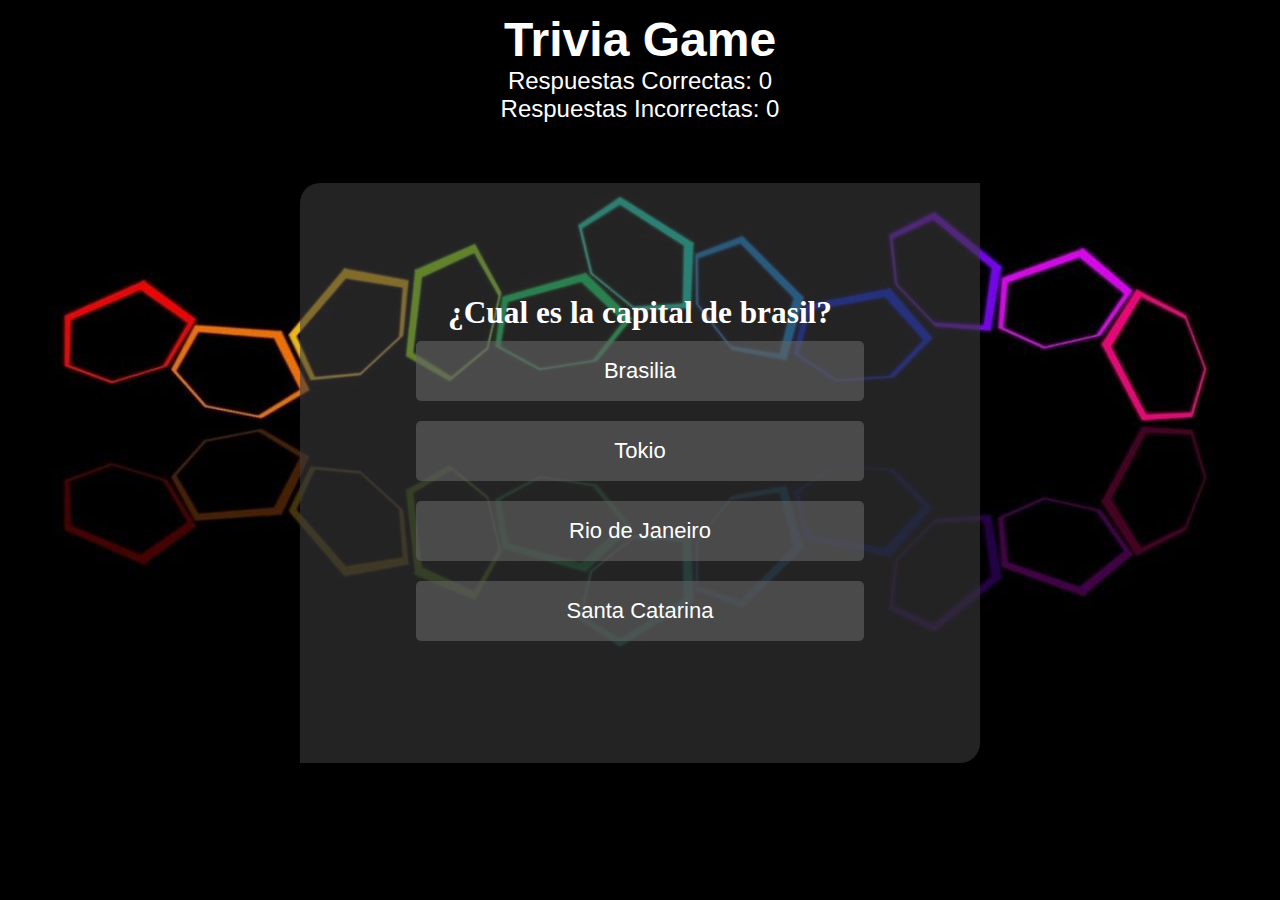
<file: primerJuego.html>
<!DOCTYPE html>
<html lang="en">
<head>
    <meta charset="UTF-8">
    <meta name="viewport" content="width=device-width, initial-scale=1.0">
    <link rel="stylesheet" href="primerJuego.css">
    <title>Document</title>
</head>
<body>
    <main>
        <header>
            <div class="titulo">
                <h1 id="titulo11">Trivia Game</h1>
                <p class="indicadores">Respuestas Correctas: <span class="correcto">0</span></p>  
                <p class="indicadores">Respuestas Incorrectas: <span class="incorrecto">0</span></p>
            </div>
        </header>
        <section>
          
          
            <div class="contenedor-preguntas" id="contenedor">
             
            </div>
            
<h2 id="pregunta-actual">
</h2>
<div id="respuestas">

</div>

            </div>  
            <div class="botones">
             
               <a class="regresar-menu" id="regresar-menu" href="index.html">  Regresar</a>
            </div>   
         
        </section>

    </main>
  
</body>
<script src="primerjuego.js"></script>
</html>
</file>
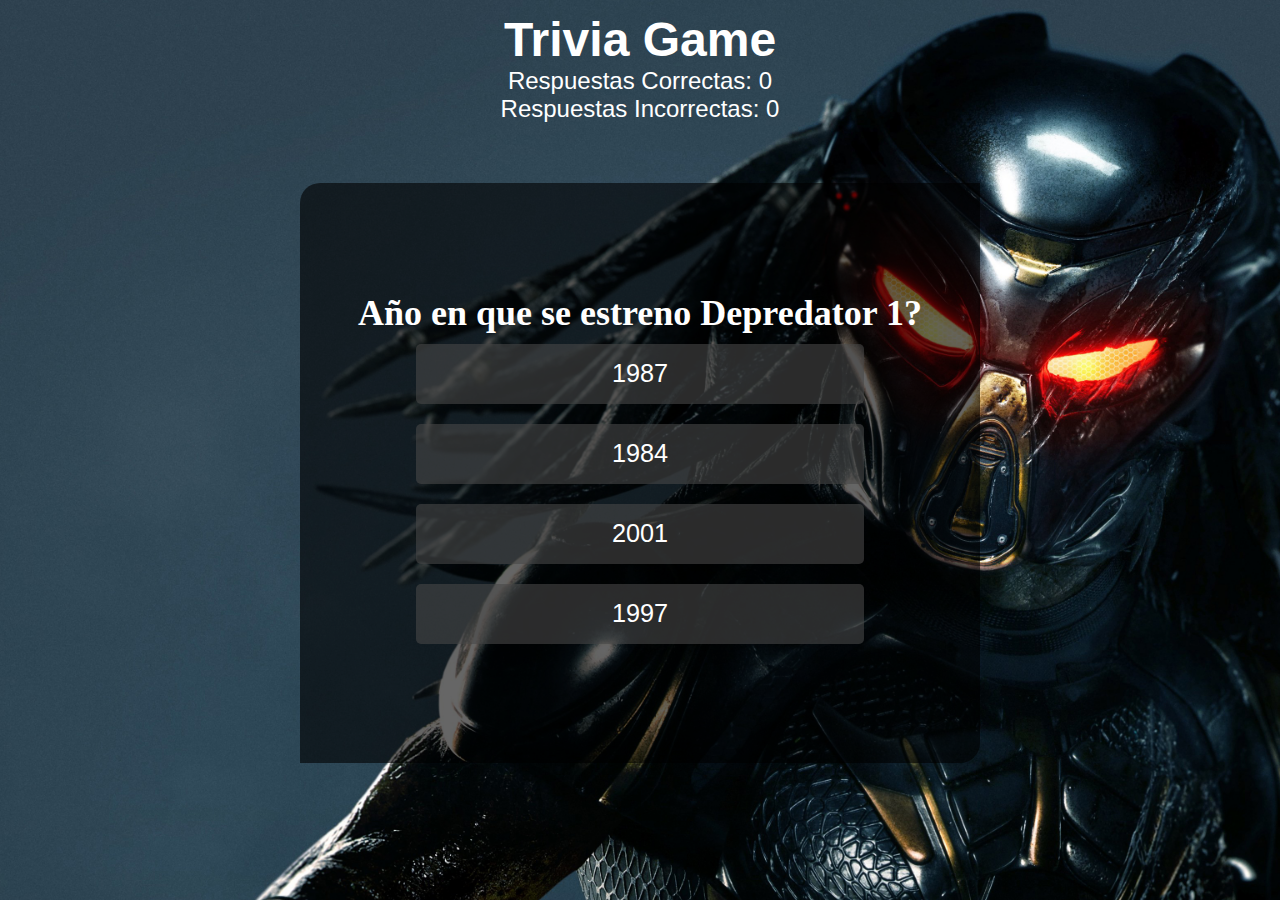
<file: segundojuego.html>
<!DOCTYPE html>
<html lang="en">
<head>
    <meta charset="UTF-8">
    <meta name="viewport" content="width=device-width, initial-scale=1.0">
    <title>Document</title>
    <link rel="stylesheet" href="segundoJuego.css">
</head>
<body>
    <main>
        <header>
            <div class="titulo">
                <h1 id="titulo11">Trivia Game</h1>
                <p class="indicadores">Respuestas Correctas: <span class="correcto">0</span></p>  
                <p class="indicadores">Respuestas Incorrectas: <span class="incorrecto">0</span></p>
            </div>
        </header>
        <section>
          
          
            <div class="contenedor-preguntas" id="contenedor">
             
            </div>
            
<h2 id="pregunta-actual">
</h2>
<div id="respuestas">

</div>

            </div>  
            <div class="botones">
              
               <a class="regresar-menu" id="regresar-menu" href="index.html">  Regresar</a>
            </div>   
         
        </section>

    </main>
</body>
<script src="segundojuego.js"></script>
</html>
</file>
<file: primerJuego.css>
@import url('https://fonts.googleapis.com/css2?family=Press+Start+2P&display=swap');

* {
    margin: 0;
    padding: 0;
}

header {
    width: 100%;
    height: 15vh;


}

.titulo {
    display: flex;
    flex-direction: column;
    justify-content: center;
    align-items: center;
    display: flex;
    width: 100%;
    height: 15vh;
    color: rgb(255, 255, 255);
    background-color: #00000088;
    font-size: 1.5em;
    box-shadow: 1px 5px 10px #00000088;
    font-family: 'Franklin Gothic Medium', 'Arial Narrow', Arial, sans-serif;
}

main {
    width: 100%;
    height: 100vh;
    background-image: url("fotos/juego1.jpg");
    background-size: cover;
    background-position: center;

}

.indicadores {
    color: white;
    font-size: 1em;
}

.control-botones {

    height: 55px;
    width: 20%;
    border-radius: 5px;
    border: none;
    display: flex;
    justify-content: center;
    align-items: center;

    color: black;
    font-family: 'Franklin Gothic Medium', 'Arial Narrow', Arial, sans-serif;
    background-color: #ffffffd2;
    cursor: pointer;
    font-size: 0.9em;
}

section {
    width: 100%;
    height: 85vh;
    display: flex;
    flex-direction: column;
    justify-content: center;
    align-items: center;
}

.contenedor-preguntas {

    padding: 20px;
    width: 50%;
    height: 60vh;
    background-color: #3a3a3a99;
    border-radius: 20px 0;
    display: flex;
    flex-direction: column;
    text-align: center;
    justify-content: center;


}

.contenedor-preguntas h2,
div {
    color: white;
    font-size: 1.4em;
}

button {
    height: 60px;
    margin: 10px;
    width: 70%;
    border: none;
    font-size: 0.6em;
    background: #64646499;
    color: white;
    border-radius: 5px;
    font-family: 'Franklin Gothic Medium', 'Arial Narrow', Arial, sans-serif;
}

button:hover {
    color: black;
    background-color: #ffffff99;
}

.si {
    background-color: chartreuse;
}

.no {
    background-color: chocolate;
}

.botones {
    width: 80%;
    height: 80px;
    margin-top: 10px;
    display: flex;
    justify-content: center;
}

.regresar-menu {
    display: none;
    height: 55px;
    width: 20%;
    border-radius: 5px;
    border: none;
    justify-content: center;
    align-items: center;
    color: black;
    font-family: 'Franklin Gothic Medium', 'Arial Narrow', Arial, sans-serif;
    background-color: #ffffffd2;
    cursor: pointer;
    font-size: 0.9em;
    text-decoration: none;
}

@media (max-width: 800px) {
    button {
        font-size: 0.6em;
    }

    .control-botones {
        font-size: 0.8em;
        width: 30%;
    }

    .contenedor-preguntas {
        width: 80%;
        font-size: 1.3em;
    }

    .regresar-menu {
        font-size: 0.7em;
        width: 30%;
    }
}

@media(max-width:110px) {
    .contenedor-preguntas {
        font-size: 1.1em;
    }

}

@media only screen and (max-device-width:1024px) {
    .contenedor-preguntas {
        width: 80%;
        height: 60vh;
    }

    .contenedor-preguntas button {
        width: 80%;
        font-size: 1em;
        height: 120px;
    }

    .contenedor-preguntas h2 {
        font-size: 55px;
        margin-bottom: 30px;
    }

    .titulo {
        padding-top: 20px;
        height: auto;
    }

    .titulo h1 {

        font-family: 'Press Start 2P', cursive;
        font-size: 3em;
    }

    .titulo p {
        font-size: 2em;
    }

    .botones>a {
        margin-top: 20px;
        height: 100px;
        width: 40%;
        font-size: 40px;
    }
}

@media only screen and (max-device-width:768px) {
    .contenedor-preguntas {
        width: 80%;
        height: 90vh;
        margin-top: 100px;
    }

    .contenedor-preguntas button {
        width: 80%;
        font-size: 1em;
        height: 100px;
    }

    .contenedor-preguntas h2 {
        font-size: 55px;
        margin-bottom: 30px;
    }

    .titulo h1 {
        padding-bottom: 30px;
        font-family: 'Press Start 2P', cursive;
        font-size: 2.2em;
    }

    .titulo p {
        font-size: 2em;
    }

    .botones>a {
        height: 100px;
        width: 40%;
        font-size: 40px;
    }

    main {
        height: 110vh;
    }
}

@media only screen and (max-device-width:540px) {
    .contenedor-preguntas {
        width: 80%;
        height: 80vh;
        margin-top: 100px;
    }

    .contenedor-preguntas button {
        width: 80%;
        font-size: 0.7em;
        height: 70px;
    }

    .contenedor-preguntas h2 {
        font-size: 35px;
        margin-bottom: 30px;
    }

    .titulo h1 {
        padding-bottom: 30px;
        font-family: 'Press Start 2P', cursive;
        font-size: 1.7em;
    }

    .titulo p {
        font-size: 1.2em;
    }

    .botones>a {
        height: 60px;
        width: 40%;
        font-size: 25px;
    }

    main {
        height: 110vh;
    }
}

@media only screen and (max-device-width:414px) {
    .contenedor-preguntas {
        width: 80%;
        height: 80vh;
        margin-top: 100px;
    }

    .contenedor-preguntas button {
        width: 80%;
        font-size: 0.6em;
        height: 70px;
    }

    .contenedor-preguntas h2 {
        font-size: 30px;
        margin-bottom: 30px;
    }

    .titulo h1 {
        padding-bottom: 30px;
        font-family: 'Press Start 2P', cursive;
        font-size: 1.5em;
    }

    .titulo p {
        font-size: 1.2em;
    }

    .botones>a {
        height: 60px;
        width: 40%;
        font-size: 20px;
    }

    main {
        height: 110vh;
    }
}

@media only screen and (max-device-width:375px) {

    .contenedor-preguntas button {
        height: 55px;
    }

    .titulo h1 {
        font-size: 1.3em;
        padding-bottom: 20px;
    }

    .titulo p {
        font-size: 1.2em;
    }

    .botones>a {
        height: 40px;
        font-size: 15px;
    }

}

@media only screen and (max-device-width:360px) {

    .contenedor-preguntas button {
        height: 55px;
    }

    .contenedor-preguntas h2 {
        font-size: 25px;
    }

    .titulo h1 {
        padding-bottom: 20px;
        font-size: 1.25em;
    }

    .titulo p {
        font-size: 1.2em;
    }

    .botones>a {
        font-size: 20px;
        height: 45px;
    }

}

@media only screen and (max-device-width:280px) {
    .contenedor-preguntas {
        margin-top: 70px;
    }

    .contenedor-preguntas button {
        height: 50px;
        font-size: 20px;
    }

    .contenedor-preguntas h2 {
        font-size: 20px;
    }

    .titulo {
        margin-bottom: 0px;
    }

    .titulo h1 {
        padding-bottom: 20px;
        font-size: 1.2em;
        text-align: center;
    }

    .titulo p {
        font-size: 1em;
    }

    .botones>a {
        font-size: 20px;
        height: 45px;
    }

}
</file>
<file: segundoJuego.css>
@import url('https://fonts.googleapis.com/css2?family=Press+Start+2P&display=swap');

* {
    margin: 0;
    padding: 0;
}

header {
    width: 100%;
    height: 15vh;


}

.titulo {
    display: flex;
    flex-direction: column;
    justify-content: center;
    align-items: center;
    display: flex;
    width: 100%;
    height: 15vh;
    color: rgb(255, 255, 255);
    font-size: 1.5em;
    font-family: 'Franklin Gothic Medium', 'Arial Narrow', Arial, sans-serif;
}

main {
    width: 100%;
    height: 100vh;
    background-image: url("fotos/juego2.jpg");
    background-size: cover;
    background-position: center;
    background-repeat: no-repeat;
}

.indicadores {
    color: white;
    font-size: 1em;
}

.control-botones {

    height: 55px;
    width: 20%;
    border-radius: 5px;
    border: none;
    display: flex;
    justify-content: center;
    align-items: center;

    color: black;
    font-family: 'Franklin Gothic Medium', 'Arial Narrow', Arial, sans-serif;
    background-color: #ffffffd2;
    cursor: pointer;
    font-size: 0.9em;
}

section {
    width: 100%;
    height: 85vh;
    display: flex;
    flex-direction: column;
    justify-content: center;
    align-items: center;
}

.contenedor-preguntas {
    padding: 20px;
    width: 50%;
    height: 60vh;
    background-color: #00000099;
    border-radius: 20px 0;
    display: flex;
    flex-direction: column;
    text-align: center;
    justify-content: center;


}

.contenedor-preguntas h2,
div {
    color: white;
    font-size: 1.5em;
}

button {
    height: 60px;
    margin: 10px;
    width: 70%;
    border: none;
    font-size: 0.6em;
    background: #47474799;
    color: white;
    border-radius: 5px;
    font-family: 'Franklin Gothic Medium', 'Arial Narrow', Arial, sans-serif;
}

button:hover {
    color: black;
    background-color: #ffffff99;
}

.si {
    background-color: chartreuse;
}

.no {
    background-color: chocolate;
}

.botones {
    width: 80%;
    height: 80px;
    margin-top: 10px;
    display: flex;
    justify-content: center;
}

.regresar-menu {
    display: none;
    height: 55px;
    width: 20%;
    border-radius: 5px;
    border: none;
    justify-content: center;
    align-items: center;
    color: black;
    font-family: 'Franklin Gothic Medium', 'Arial Narrow', Arial, sans-serif;
    background-color: #ffffffd2;
    cursor: pointer;
    font-size: 0.9em;
    text-decoration: none;
}

@media(max-width:580px) {
    .contenedor-preguntas {
        width: 80%;
        font-size: 1.3em;
    }

    button {
        width: 85%;
    }

    .control-botones {
        width: 40%;
    }

    .regresar-menu {
        font-size: 0.9em;
        width: 30%;
    }

}

@media(max-width:755px) {
    .contenedor-preguntas {
        width: 80%;
        font-size: 1.3em;
    }

}

@media(max-width:955px) {
    .contenedor-preguntas {
        width: 80%;
        font-size: 1.3em;
    }

}

@media (max-width: 800px) {
    button {
        font-size: 0.6em;
    }

    .control-botones {
        font-size: 0.8em;
        width: 30%;
    }

    .contenedor-preguntas {
        width: 80%;
        font-size: 1.3em;
    }

    .regresar-menu {
        font-size: 0.7em;
        width: 30%;
    }
}

@media(max-width:110px) {
    .contenedor-preguntas {
        font-size: 1.1em;
    }

}

@media only screen and (max-device-width:1024px) {
    main {
        height: 110vh;
    }

    .contenedor-preguntas {
        width: 80%;
        height: 70vh;
    }

    .contenedor-preguntas button {
        width: 80%;
        font-size: 1em;
        height: 120px;
        margin-bottom: 30px;
    }

    .contenedor-preguntas h2 {
        font-size: 55px;
        margin-bottom: 30px;
    }

    .titulo {
        height: auto;
    }

    .titulo h1 {
        padding-top: 50px;
        font-family: 'Press Start 2P', cursive;
        font-size: 3em;
    }

    .titulo p {
        font-size: 2em;
    }

    .botones>a {
        margin-top: 20px;
        height: 100px;
        width: 40%;
        font-size: 40px;
    }
}

@media only screen and (max-device-width:768px) {
    .contenedor-preguntas {
        width: 80%;
        height: 90vh;
        margin-top: 130px;
    }

    .contenedor-preguntas button {
        width: 80%;
        font-size: 0.8em;
        height: 100px;
    }

    .contenedor-preguntas h2 {
        font-size: 45px;
        margin-bottom: 30px;
    }

    .titulo h1 {
        padding-bottom: 30px;
        font-family: 'Press Start 2P', cursive;
        font-size: 2.5em;
    }

    .titulo p {
        font-size: 2em;
    }

    .botones>a {
        height: 80px;
        width: 40%;
        font-size: 30px;
    }

    main {
        height: 110vh;
    }
}

@media only screen and (max-device-width:540px) {
    .contenedor-preguntas {
        width: 80%;
        height: 80vh;
        margin-top: 150px;
    }

    .contenedor-preguntas button {
        width: 80%;
        font-size: 0.6em;
        height: 70px;
    }

    .contenedor-preguntas h2 {
        font-size: 30px;
        margin-bottom: 30px;
    }

    .titulo h1 {
        padding-top: 20px;
        font-family: 'Press Start 2P', cursive;
        font-size: 1.9em;
    }

    .titulo p {
        font-size: 1.2em;
    }

    .botones>a {
        height: 50px;
        width: 40%;
        font-size: 25px;
    }

    main {
        height: 110vh;
    }
}

@media only screen and (max-device-width:414px) {
    .contenedor-preguntas {
        width: 80%;
        height: 80vh;
        margin-top: 70px;
    }

    .contenedor-preguntas button {
        width: 80%;
        font-size: 0.5em;
        height: 70px;
        margin-bottom: 10px;
    }

    .contenedor-preguntas h2 {
        font-size: 25px;
        margin-bottom: 15px;
    }

    .titulo h1 {
        padding-bottom: 30px;
        font-family: 'Press Start 2P', cursive;
        font-size: 1.5em;
    }

    .titulo p {
        font-size: 1.2em;
    }

    .botones>a {
        height: 50px;
        width: 40%;
        font-size: 15px;
    }

    main {
        height: 110vh;
    }
}

@media only screen and (max-device-width:375px) {
    .contenedor-preguntas {
        margin-top: 30px;
    }

    .contenedor-preguntas button {
        height: 55px;
        font-size: 0.4em;
        margin-bottom: 10px;
    }

    .contenedor-preguntas h2 {
        font-size: 1.1em;
    }

    .titulo h1 {
        padding-bottom: 15px;
        font-size: 1.3em;
    }

    .titulo p {
        font-size: 1em;
    }

    .botones>a {
        font-size: 15px;
        height: 40px;
    }

}

@media only screen and (max-device-width:360px) {

    .contenedor-preguntas button {
        height: 55px;
    }

    .contenedor-preguntas h2 {
        font-size: 20px;
    }

    .titulo h1 {
        padding-bottom: 20px;
        font-size: 1.3em;
    }

    .titulo p {
        font-size: 0.9em;
    }

    .botones>a {
        font-size: 20px;
        height: 45px;
    }

}

@media only screen and (max-device-width:320px) {

    main {
        height: 100vh;
    }

    .contenedor-preguntas {
        height: 60vh;
        margin-top: 40px;
    }

    .contenedor-preguntas button {
        height: 45px;
        font-size: 0.3em;
    }

    .contenedor-preguntas h2 {
        font-size: 19px;
    }

    .titulo h1 {
        padding-bottom: 20px;
        font-size: 1.1em;
    }

    .titulo p {
        font-size: 0.9em;
    }

    .botones>a {
        font-size: px;
        height: 45px;
    }



    @media only screen and (max-device-width:280px) {
        .contenedor-preguntas {
            margin-top: 50px;
        }

        .contenedor-preguntas button {
            height: 50px;
            font-size: 20px;
        }

        .contenedor-preguntas h2 {
            font-size: 20px;
        }

        .titulo {
            margin-bottom: 0px;
        }

        .titulo h1 {
            padding-bottom: 20px;
            font-size: 1.8em;
        }

        .titulo p {
            font-size: 1em;
        }

        .botones>a {
            font-size: 20px;
            height: 45px;
        }
    }
}

@media only screen and (max-device-width:320px) {

    main {
        height: 100vh;
    }

    .contenedor-preguntas {
        height: 60vh;
        margin-top: 40px;
    }

    .contenedor-preguntas button {
        height: 45px;
        font-size: 0.3em;
    }

    .contenedor-preguntas h2 {
        font-size: 19px;
    }

    .titulo h1 {
        padding-bottom: 20px;
        font-size: 1.1em;
    }

    .titulo p {
        font-size: 0.9em;
    }

    .botones>a {
        font-size: px;
        height: 45px;
    }

}

@media only screen and (max-device-width:280px) {
    .contenedor-preguntas {
        margin-top: 70px;
    }

    .contenedor-preguntas button {
        height: 50px;
        font-size: 15px;
    }

    .contenedor-preguntas h2 {
        font-size: 20px;
    }

    .titulo h1 {
        padding-bottom: 20px;
        font-size: 1.3em;
        text-align: center;
    }

    .titulo p {
        font-size: 0.9em;
    }

    .botones>a {
        font-size: 15px;
        height: 40px;
    }
}
</file>
